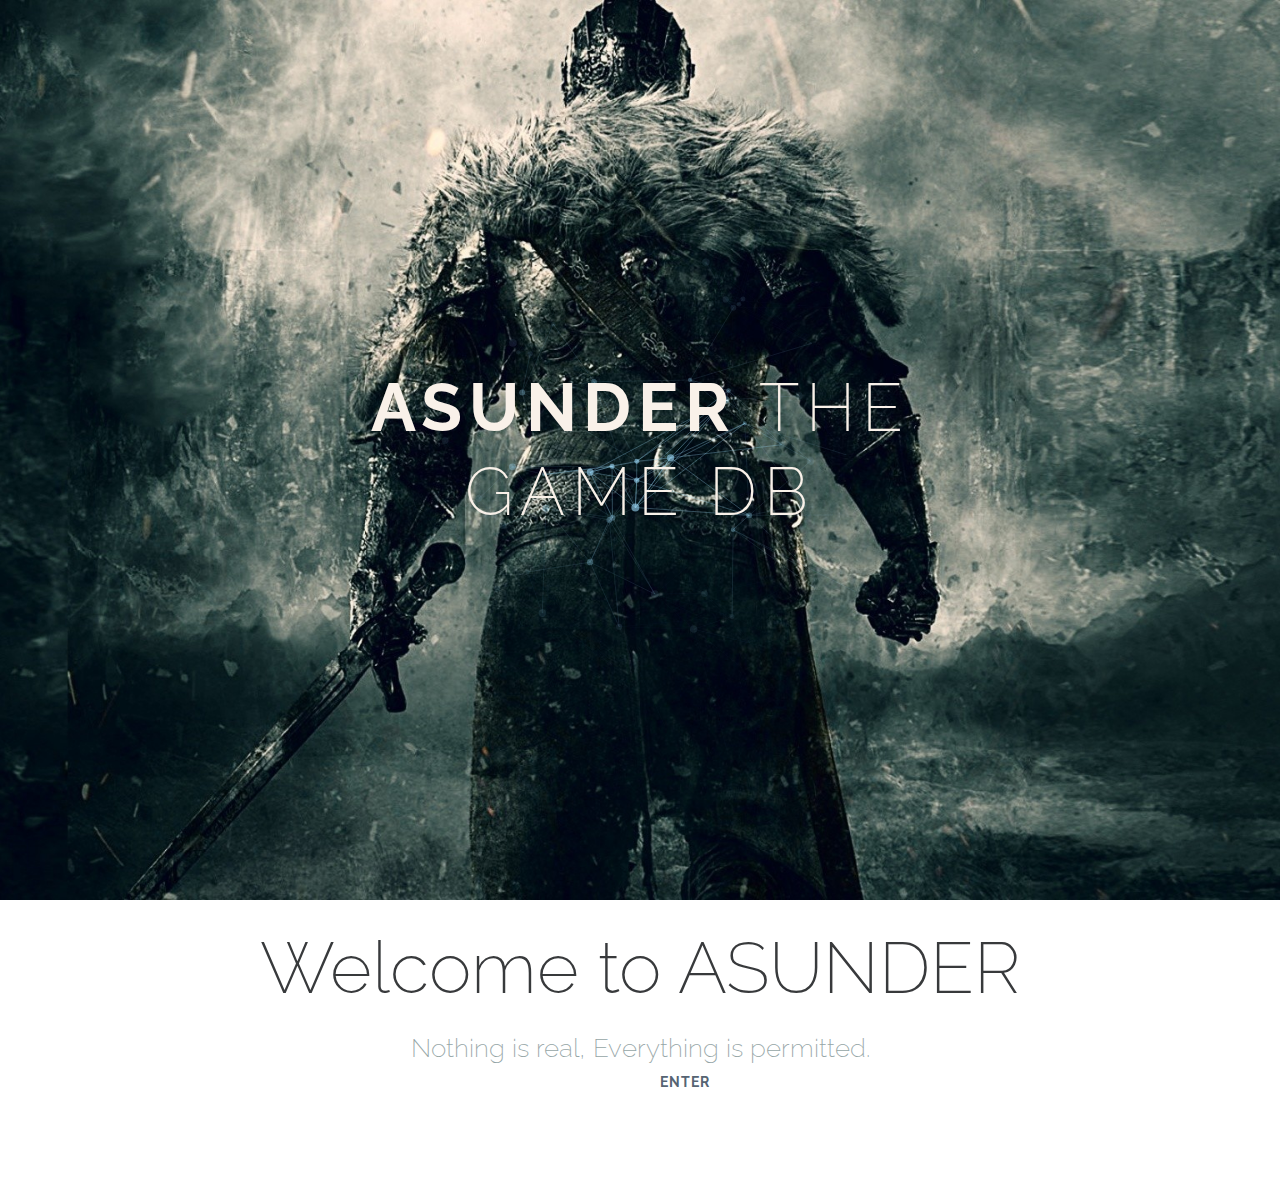
<file: Game_DB/dbms/index.html>
<!DOCTYPE html>
<html lang="en" class="no-js">
	<head>
		<meta charset="UTF-8" />
		<meta http-equiv="X-UA-Compatible" content="IE=edge"> 
		<meta name="viewport" content="width=device-width, initial-scale=1"> 
		<title>Asunder</title>
		
		<link rel="shortcut icon" href="../favicon.ico">
		<link rel="stylesheet" type="text/css" href="css/normalize.css" />
		<link rel="stylesheet" type="text/css" href="css/demo.css" />
		<link rel="stylesheet" type="text/css" href="css/component.css" />
		<link href='http://fonts.googleapis.com/css?family=Raleway:200,400,800' rel='stylesheet' type='text/css'>
		
		<style type="text/css">
		 body {padding: 0px; margin:0px; background:url(img/img.jpg) ; background-position: center; background-size: cover; background-attachment: fixed; background-repeat: no-repeat;}</style>
	</head>
	<body >
		<div class="container demo-1">
			<div class="content">
				<div id="large-header" class="large-header">
					<canvas id="demo-canvas"></canvas>
					<h1 class="main-title">Asunder <span class="thin">The Game DB</span></h1>
				</div>
			
				<div class="codrops-header">
					<h1>Welcome to ASUNDER  <span>
					Nothing is real, Everything is permitted.</span></h1>
				</div>
			</div>
			
					</div>
 	<script src="js/TweenLite.min.js"></script>
		<script src="js/EasePack.min.js"></script>
		<script src="js/rAF.js"></script>
		<script src="js/demo-1.js"></script>

		<nav class="codrops-demos"	>
					<a href="search.html">ENTER</a>
					
					
				</nav>
	
	</body>
</html>
</file>
<file: Game_DB/dbms/css/demo.css>
@font-face {
	font-weight: normal;
	font-style: normal;
	font-family: 'codropsicons';
	src:url('../fonts/codropsicons/codropsicons.eot');
	src:url('../fonts/codropsicons/codropsicons.eot?#iefix') format('embedded-opentype'),
		url('../fonts/codropsicons/codropsicons.woff') format('woff'),
		url('../fonts/codropsicons/codropsicons.ttf') format('truetype'),
		url('../fonts/codropsicons/codropsicons.svg#codropsicons') format('svg');
}

*, *:after, *:before { -webkit-box-sizing: border-box; box-sizing: border-box; }
.clearfix:before, .clearfix:after { content: ''; display: table; }
.clearfix:after { clear: both; }

body {
	background: #fff;
	color: #383a3c;
	font-weight: 400;
	font-size: 1em;
	line-height: 1.25;
	font-family: 'Raleway', Calibri, Arial, sans-serif;
}

a, button {
	outline: none;
}

a {
	color: #566473;
	text-decoration: none;
}

a:hover, a:focus {
	color: #34495e;
}

section {
	padding: 1em;
	text-align: center;
}

p.ref {
	text-align: center;
	padding: 2em 1em;
}

/* Header */
.codrops-header {
	margin: 0 auto;
	padding: 2em;
	text-align: center;
	max-width: 900px;
}

.codrops-header h1 {
	margin: 0;
	font-size: 4.5em;
	line-height: 1;
	font-weight: 200;
}

.codrops-header h1 span {
	display: block;
	padding: 1em 0 1.5em;
	font-size: 36%;
	color: #95a5a6;
	line-height: 1.4;
}

/* To Navigation Style */
.codrops-top {
	width: 100%;
	text-transform: uppercase;
	font-weight: 700;
	font-size: 0.69em;
	text-align: center;
	padding: 3em 0;
}

.codrops-top a {
	display: inline-block;
	padding: 1.5em;
	text-decoration: none;
	letter-spacing: 1px;
}

.codrops-icon:before {
	margin: 0 4px;
	text-transform: none;
	font-weight: normal;
	font-style: normal;
	font-variant: normal;
	font-family: 'codropsicons';
	line-height: 1;
	speak: none;
	-webkit-font-smoothing: antialiased;
}

.codrops-icon-drop:before {
	content: "\e001";
}

.codrops-icon-prev:before {
	content: "\e004";
}

/* Demo Buttons Style */
.codrops-demos {
	padding-top: 1em;
	font-size: 0.8em;
}





.codrops-demos a {
	display: inline-block;
	margin: 0.35em 0.1em;
	padding: 0.5em 1.2em;
	outline: none;
	text-decoration: none;
	text-transform: uppercase;
	letter-spacing: 1px;
	font-weight: 700;
	border-radius: 2px;
	font-size: 110%;
	border: 2px solid transparent;
	position: relative;
	left: 640px;
	bottom:90px;

}

.codrops-demos a:hover,
.codrops-demos a.current-demo {
	border-color: #383a3c;
}

.codrops-demos h3 {
	margin: 0;
	padding: 1em 0 0.5em 0;
	font-size: 0.9em;
	float: left;
	min-width: 90px;
	clear: left;
}

.codrops-demos div:not(:first-child) h3 {
	padding-top: 2em;
}

.codrops-demos a:hover,
.codrops-demos a.current-demo {
	color: inherit;
	border-color: initial;
}

/* Related demos */
.related {
	padding: 10em 0;
}

.related p {
	font-size: 1.5em;
}

.related > a {
	display: inline-block;
	text-align: center;
	margin: 20px 10px;
	padding: 25px;
	vertical-align: middle;
}

.related a img {
	max-width: 100%;
	opacity: 0.8;
	border-radius: 10px;
}

.related a:hover img,
.related a:active img {
	opacity: 1;
}

.related a h3 {
	margin: 0;
	min-height: 63px;
	padding: 0.5em 0 0.3em;
	max-width: 300px;
	text-align: center;
	font-weight: 400;
	font-size: 1em;
}

@media screen and (max-width: 40em) {

	.codrops-header h1 {
		font-size: 2.5em;
	}
}
</file>
<file: Game_DB/dbms/css/component.css>
/* Header */
.large-header {
	position: relative;
	width: 100%;
	background: #333;
	overflow: hidden;
	background-size: cover;
	background-position: center center;
	z-index: 1;
}

.demo-1 .large-header {
	background-image: url('../img/demo-1-bg.jpg');
}

.demo-2 .large-header {
	background-image: url('../img/demo-2-bg.jpg');
	background-position: center bottom;
}

.demo-3 .large-header {
	background: #7f8c8d;
}

.demo-4 .large-header {
	background: #f9f1e9;
}

.main-title {
	position: absolute;
	margin: 0;
	padding: 0;
	color: #f9f1e9;
	text-align: center;
	top: 50%;
	left: 50%;
	-webkit-transform: translate3d(-50%,-50%,0);
	transform: translate3d(-50%,-50%,0);
}

.demo-1 .main-title, 
.demo-3 .main-title {
	text-transform: uppercase;
	font-size: 4.2em;
	letter-spacing: 0.1em;
}

.demo-2 .main-title {
	font-family: 'Clicker Script', cursive;
	font-weight: normal;
	font-size: 8em;
	padding-left: 10px;
	text-shadow: 2px 2px 4px rgba(0,0,0,0.4);
}

.demo-2 .main-title::before {
	content: '';
	width: 20vw;
	height: 20vw;
	min-width: 3.5em;
	min-height: 3.5em;
	background: url(../img/deco.svg) no-repeat center center;
	background-size: cover;
	position: absolute;
	top: 50%;
	left: 50%;
	border-radius: 50%;
	z-index: -1;
	-webkit-transform: translate3d(-50%,-50%,0);
	transform: translate3d(-50%,-50%,0);
}

.demo-3 .main-title {
	padding: 10px 40px;
	border: 10px double #f9f1e9;
	text-transform: uppercase;
	font-family: Londrina Outline, sans-serif;
}

.demo-4 .main-title {
	font-size: 6em;
	font-weight: 300;
	padding: 10px 30px;
	text-transform: uppercase;
	color: #222;
}

.main-title .thin {
	font-weight: 200;
}

@media only screen and (max-width : 768px) {
	.demo-1 .main-title, 
	.demo-3 .main-title,
	.demo-4 .main-title {
		font-size: 3em;
	}

	.demo-2 .main-title {
		font-size: 4em;
	}
}
</file>
